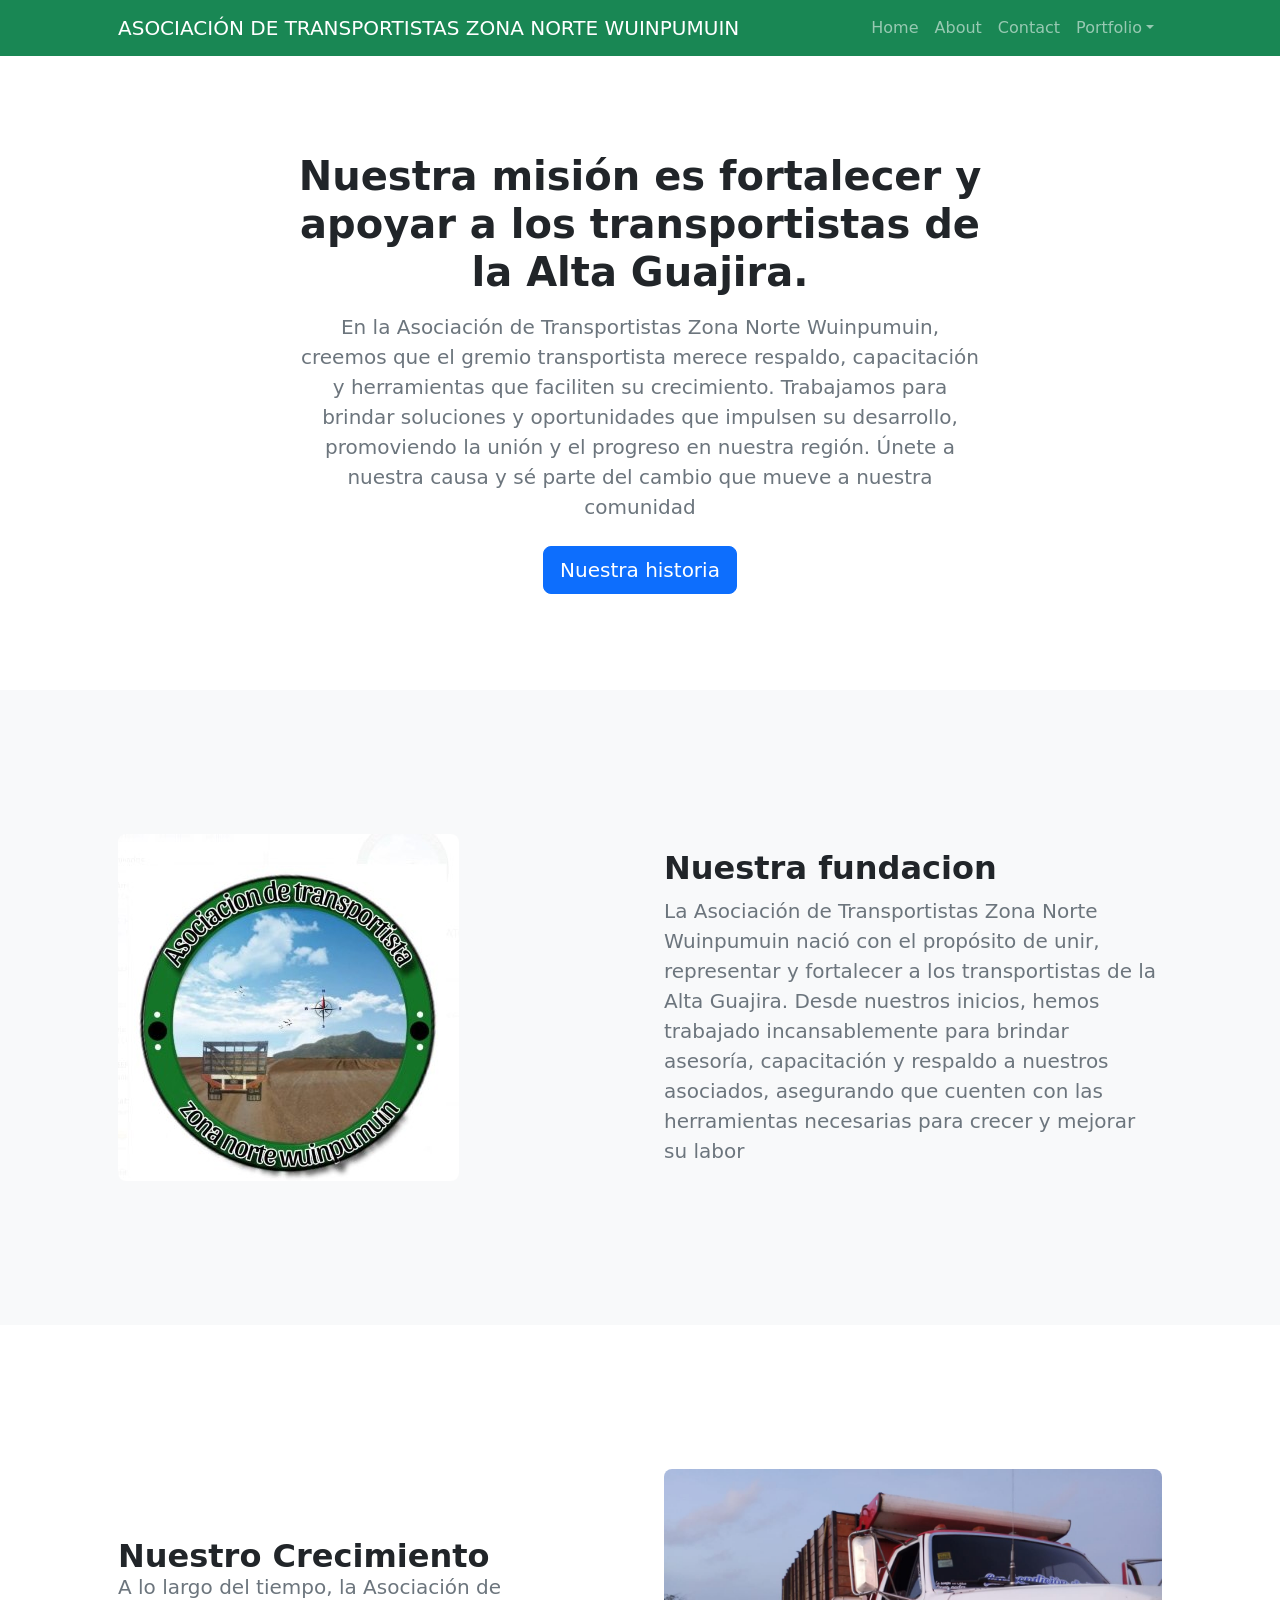
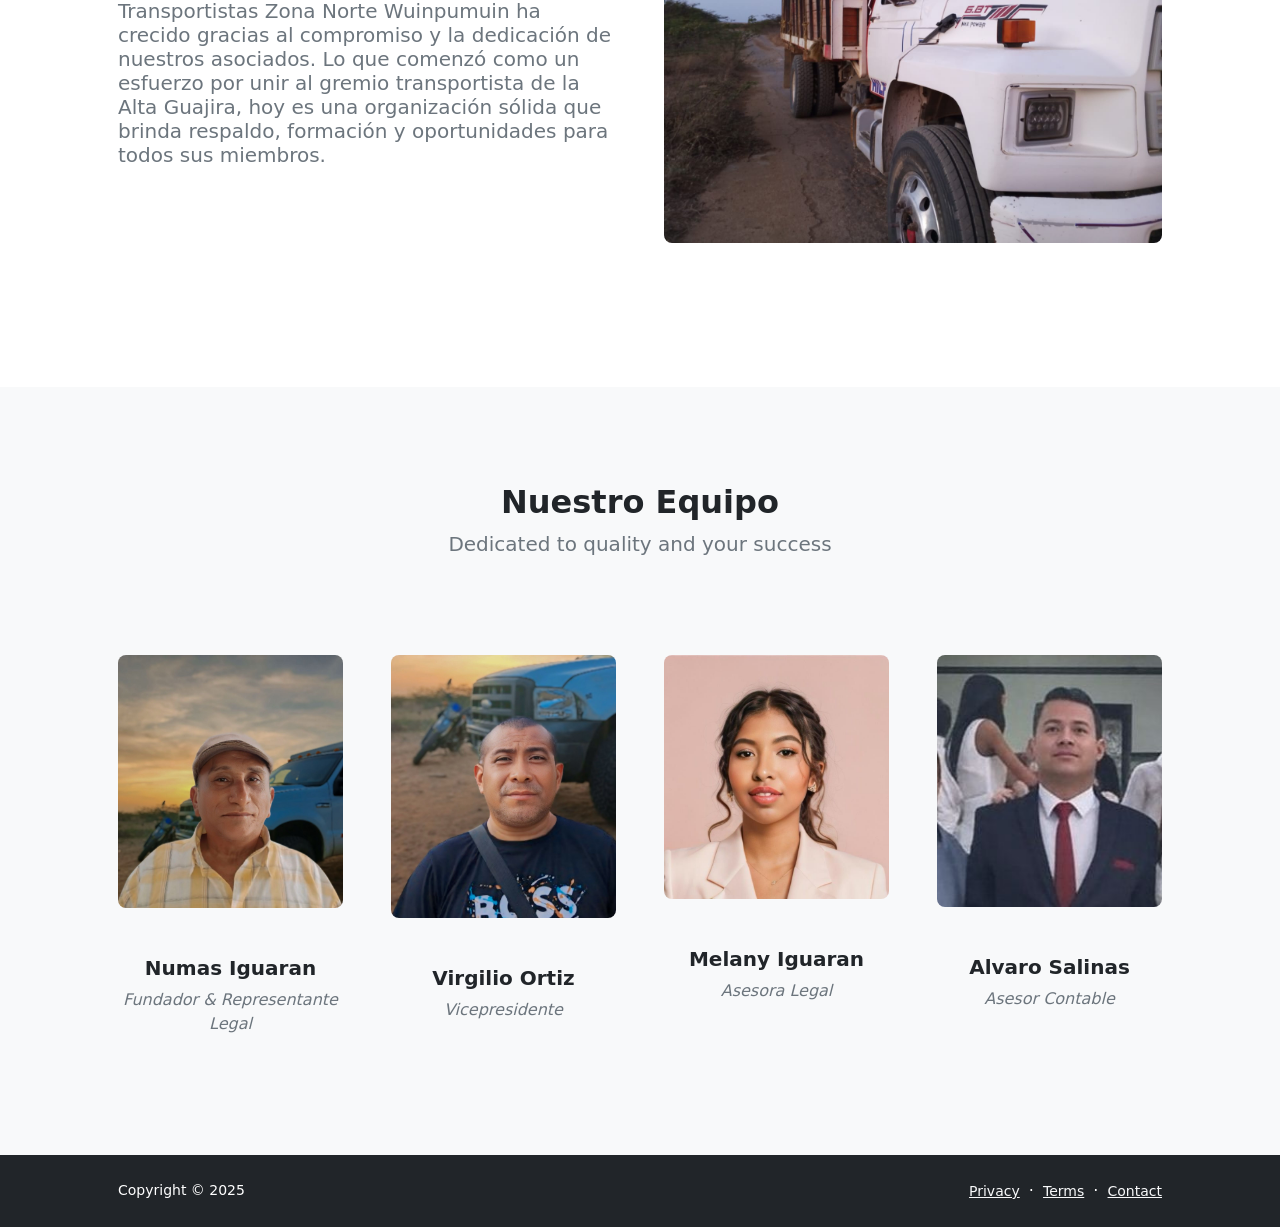
<file: about.html>
<!DOCTYPE html>
<html lang="en">
    <head>
        <meta charset="utf-8" />
        <meta name="viewport" content="width=device-width, initial-scale=1, shrink-to-fit=no" />
        <meta name="description" content="" />
        <meta name="author" content="" />
        <title>ASOCIACIÓN DE TRANSPORTISTAS ZONA NORTE WUINPUMUIN</title>
        <!-- Favicon-->
        <link rel="icon" type="image/x-icon" href="assets/favicon.ico" />
        <!-- Bootstrap icons-->
        <link href="https://cdn.jsdelivr.net/npm/bootstrap-icons@1.5.0/font/bootstrap-icons.css" rel="stylesheet" />
        <!-- Core theme CSS (includes Bootstrap)-->
        <link href="css/styles.css" rel="stylesheet" />
    </head>
    <body class="d-flex flex-column">
        <main class="flex-shrink-0">
            <!-- Navigation-->
            <nav class="navbar navbar-expand-lg navbar-dark bg-success">
                <div class="container px-5">
                    <a class="navbar-brand" href="index.html">ASOCIACIÓN DE TRANSPORTISTAS ZONA NORTE WUINPUMUIN</a>
                    <button class="navbar-toggler" type="button" data-bs-toggle="collapse" data-bs-target="#navbarSupportedContent" aria-controls="navbarSupportedContent" aria-expanded="false" aria-label="Toggle navigation"><span class="navbar-toggler-icon"></span></button>
                    <div class="collapse navbar-collapse" id="navbarSupportedContent">
                        <ul class="navbar-nav ms-auto mb-2 mb-lg-0">
                            <li class="nav-item"><a class="nav-link" href="index.html">Home</a></li>
                            <li class="nav-item"><a class="nav-link" href="about.html">About</a></li>
                            <li class="nav-item"><a class="nav-link" href="contact.html">Contact</a></li>
                            
                            
                            <li class="nav-item dropdown">
                                <a class="nav-link dropdown-toggle" id="navbarDropdownPortfolio" href="#" role="button" data-bs-toggle="dropdown" aria-expanded="false">Portfolio</a>
                                <ul class="dropdown-menu dropdown-menu-end" aria-labelledby="navbarDropdownPortfolio">
                                    <li><a class="dropdown-item" href="portfolio-overview.html">Nuestros recorridos</a></li>
                                    
                                </ul>
                            </li>
                        </ul>
                    </div>
                </div>
            </nav>
            <!-- Header-->
            <header class="py-5">
                <div class="container px-5">
                    <div class="row justify-content-center">
                        <div class="col-lg-8 col-xxl-6">
                            <div class="text-center my-5">
                                <h1 class="fw-bolder mb-3">Nuestra misión es fortalecer y apoyar a los transportistas de la Alta Guajira.</h1>
                                <p class="lead fw-normal text-muted mb-4">En la Asociación de Transportistas Zona Norte Wuinpumuin, creemos que el gremio transportista merece respaldo, capacitación y herramientas que faciliten su crecimiento. Trabajamos para brindar soluciones y oportunidades que impulsen su desarrollo, promoviendo la unión y el progreso en nuestra región.
                                    Únete a nuestra causa y sé parte del cambio que mueve a nuestra comunidad</p>
                                <a class="btn btn-primary btn-lg" href="#scroll-target">Nuestra historia</a>
                            </div>
                        </div>
                    </div>
                </div>
            </header>
            <!-- About section one-->
            <section class="py-5 bg-light" id="scroll-target">
                <div class="container px-5 my-5">
                    <div class="row gx-5 align-items-center">
                        <div class="col-lg-6"><img class="img-fluid rounded-3 my-5" src="logo.jpg" alt="Logo" /></div>
                        <div class="col-lg-6">
                            <h2 class="fw-bolder">Nuestra fundacion</h2>
                            <p class="lead fw-normal text-muted mb-0">La Asociación de Transportistas Zona Norte Wuinpumuin nació con el propósito de unir, representar y fortalecer a los transportistas de la Alta Guajira. Desde nuestros inicios, hemos trabajado incansablemente para brindar asesoría, capacitación y respaldo a nuestros asociados, asegurando que cuenten con las herramientas necesarias para crecer y mejorar su labor</p>
                        </div>
                    </div>
                </div>
            </section>
            <!-- About section two-->
            <section class="py-5">
                <div class="container px-5 my-5">
                    <div class="row gx-5 align-items-center">
                        <div class="col-lg-6 order-first order-lg-last"><img class="img-fluid rounded-3 my-5" src="crecimiento.jpeg" alt="crecimiento" /></div>
                        <div class="col-lg-6">
                            <h2 class="fw-bolder">Nuestro Crecimiento
                            <p class="lead fw-normal text-muted mb-0">A lo largo del tiempo, la Asociación de Transportistas Zona Norte Wuinpumuin ha crecido gracias al compromiso y la dedicación de nuestros asociados. Lo que comenzó como un esfuerzo por unir al gremio transportista de la Alta Guajira, hoy es una organización sólida que brinda respaldo, formación y oportunidades para todos sus miembros.</p>
                        </div>
                    </div>
                </div>
            </section>
            <!-- Team members section-->
            <section class="py-5 bg-light">
                <div class="container px-5 my-5">
                    <div class="text-center">
                        <h2 class="fw-bolder">Nuestro Equipo</h2>
                        <p class="lead fw-normal text-muted mb-5">Dedicated to quality and your success</p>
                    </div>
                    <div class="row gx-5 row-cols-1 row-cols-sm-2 row-cols-xl-4 justify-content-center">
                        <div class="col mb-5 mb-5 mb-xl-0">
                            <div class="text-center">
                                <img class="img-fluid rounded-3 my-5" src="numa.jpeg" alt="vsss" />
                                <h5 class="fw-bolder">Numas Iguaran</h5>
                                <div class="fst-italic text-muted">Fundador &amp; Representante Legal</div>
                            </div>
                        </div>
                        <div class="col mb-5 mb-5 mb-xl-0">
                            <div class="text-center">
                                <img class="img-fluid rounded-3 my-5" src="virgilio.jpeg" alt="vqw" />
                                <h5 class="fw-bolder">Virgilio Ortiz </h5>
                                <div class="fst-italic text-muted">Vicepresidente</div>
                            </div>
                        </div>
                        <div class="col mb-5 mb-5 mb-sm-0">
                            <div class="text-center">
                                <img class="img-fluid rounded-3 my-5" src="melany2.jpeg" alt="v" />
                                <h5 class="fw-bolder">Melany Iguaran</h5>
                                <div class="fst-italic text-muted">Asesora Legal</div>
                            </div>
                        </div>
                        <div class="col mb-5">
                            <div class="text-center">
                                <img class="img-fluid rounded-3 my-5" src="alvaro.jpeg" alt="vw" />
                                <h5 class="fw-bolder">Alvaro Salinas</h5>
                                <div class="fst-italic text-muted">Asesor Contable</div>
                            </div>
                        </div>
                    </div>
                </div>
            </section>
        </main>
        <!-- Footer-->
        <footer class="bg-dark py-4 mt-auto">
            <div class="container px-5">
                <div class="row align-items-center justify-content-between flex-column flex-sm-row">
                    <div class="col-auto"><div class="small m-0 text-white">Copyright &copy; 2025</div></div>
                    <div class="col-auto">
                        <a class="link-light small" href="#!">Privacy</a>
                        <span class="text-white mx-1">&middot;</span>
                        <a class="link-light small" href="#!">Terms</a>
                        <span class="text-white mx-1">&middot;</span>
                        <a class="link-light small" href="#!">Contact</a>
                    </div>
                </div>
            </div>
        </footer>
        <!-- Bootstrap core JS-->
        <script src="https://cdn.jsdelivr.net/npm/bootstrap@5.2.3/dist/js/bootstrap.bundle.min.js"></script>
        <!-- Core theme JS-->
        <script src="js/scripts.js"></script>
    </body>
</html>
</file>
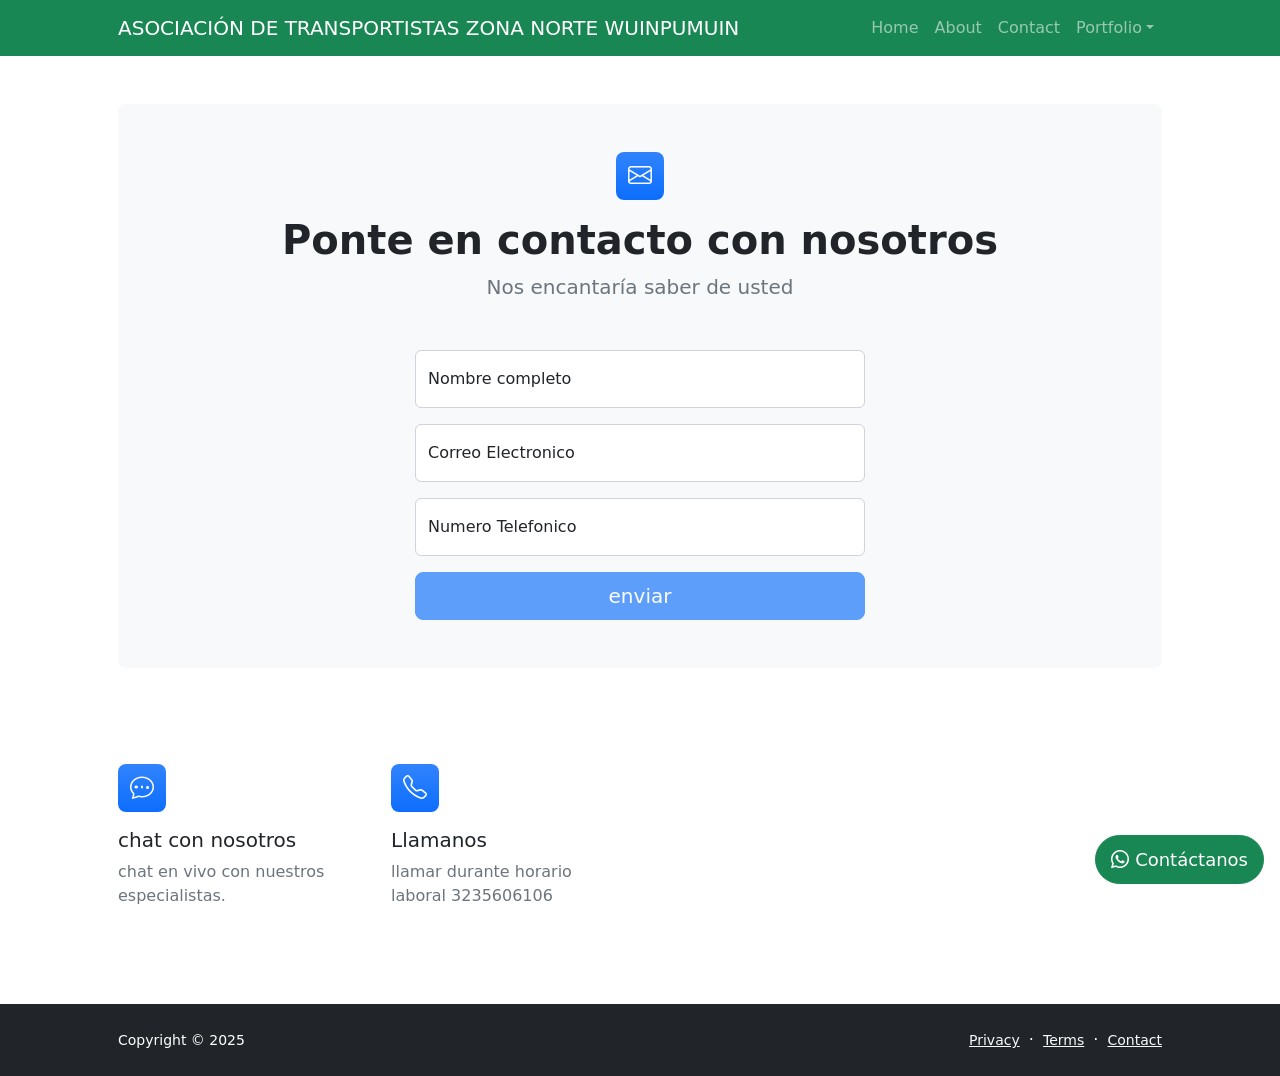
<file: contact.html>
<!DOCTYPE html>
<html lang="en">
    <head>
        <meta charset="utf-8" />
        <meta name="viewport" content="width=device-width, initial-scale=1, shrink-to-fit=no" />
        <meta name="description" content="" />
        <meta name="author" content="" />
        <title>ASOCIACIÓN DE TRANSPORTISTAS ZONA NORTE WUINPUMUIN</title>
        <!-- Favicon-->
        <link rel="icon" type="image/x-icon" href="assets/favicon.ico" />
        <!-- Bootstrap icons-->
        <link href="https://cdn.jsdelivr.net/npm/bootstrap-icons@1.5.0/font/bootstrap-icons.css" rel="stylesheet" />
        <!-- Core theme CSS (includes Bootstrap)-->
        <link href="css/styles.css" rel="stylesheet" />
    </head>
    <body class="d-flex flex-column">
    
        <main class="flex-shrink-0">
            <!-- Navigation-->
            <nav class="navbar navbar-expand-lg navbar-dark bg-success">
                <div class="container px-5">
                    <a class="navbar-brand" href="index.html">ASOCIACIÓN DE TRANSPORTISTAS ZONA NORTE WUINPUMUIN</a>
                    <button class="navbar-toggler" type="button" data-bs-toggle="collapse" data-bs-target="#navbarSupportedContent" aria-controls="navbarSupportedContent" aria-expanded="false" aria-label="Toggle navigation"><span class="navbar-toggler-icon"></span></button>
                    <div class="collapse navbar-collapse" id="navbarSupportedContent">
                        <ul class="navbar-nav ms-auto mb-2 mb-lg-0">
                            <li class="nav-item"><a class="nav-link" href="index.html">Home</a></li>
                            <li class="nav-item"><a class="nav-link" href="about.html">About</a></li>
                            <li class="nav-item"><a class="nav-link" href="contact.html">Contact</a></li>
                            
                            
                            <li class="nav-item dropdown">
                                <a class="nav-link dropdown-toggle" id="navbarDropdownPortfolio" href="#" role="button" data-bs-toggle="dropdown" aria-expanded="false">Portfolio</a>
                                <ul class="dropdown-menu dropdown-menu-end" aria-labelledby="navbarDropdownPortfolio">
                                    <li><a class="dropdown-item" href="portfolio-overview.html">Nuestros recorridos</a></li>
                                    
                                </ul>
                            </li>
                        </ul>
                    </div>
                </div>
            </nav>
            <!-- Page content-->
            <section class="py-5">
                <div class="container px-5">
                    <!-- Contact form-->
                    <div class="bg-light rounded-3 py-5 px-4 px-md-5 mb-5">
                        <div class="text-center mb-5">
                            <div class="feature bg-primary bg-gradient text-white rounded-3 mb-3"><i class="bi bi-envelope"></i></div>
                            <h1 class="fw-bolder">Ponte en contacto con nosotros</h1>
                            <p class="lead fw-normal text-muted mb-0">Nos encantaría saber de usted</p>
                        </div>
                        <div class="row gx-5 justify-content-center">
                            <div class="col-lg-8 col-xl-6">
                                <!-- * * * * * * * * * * * * * * *-->
                                <!-- * * SB Forms Contact Form * *-->
                                <!-- * * * * * * * * * * * * * * *-->
                                <!-- This form is pre-integrated with SB Forms.-->
                                <!-- To make this form functional, sign up at-->
                                <!-- https://startbootstrap.com/solution/contact-forms-->
                                <!-- to get an API token!-->
                                <form id="contactForm" data-sb-form-api-token="API_TOKEN">
                                    <!-- Name input-->
                                    <div class="form-floating mb-3">
                                        <input class="form-control" id="name" type="text" placeholder="Enter your name..." data-sb-validations="required" />
                                        <label for="name">Nombre completo</label>
                                        <div class="invalid-feedback" data-sb-feedback="name:required">A name is required.</div>
                                    </div>
                                    <!-- Email address input-->
                                    <div class="form-floating mb-3">
                                        <input class="form-control" id="email" type="email" placeholder="name@example.com" data-sb-validations="required,email" />
                                        <label for="email">Correo Electronico</label>
                                        <div class="invalid-feedback" data-sb-feedback="email:required">An email is required.</div>
                                        <div class="invalid-feedback" data-sb-feedback="email:email">Email is not valid.</div>
                                    </div>
                                    <!-- Phone number input-->
                                    <div class="form-floating mb-3">
                                        <input class="form-control" id="phone" type="tel" placeholder="(123) 456-7890" data-sb-validations="required" />
                                        <label for="phone">Numero Telefonico</label>
                                        <div class="invalid-feedback" data-sb-feedback="phone:required">A phone number is required.</div>
                                    </div>
                                    <!-- Message input-->
                                    
                                    <!-- Submit success message-->
                                    <!---->
                                    <!-- This is what your users will see when the form-->
                                    <!-- has successfully submitted-->
                                    <div class="d-none" id="submitSuccessMessage">
                                        <div class="text-center mb-3">
                                            <div class="fw-bolder">Form submission successful!</div>
                                            To activate this form, sign up at
                                            <br />
                                            <a href="https://startbootstrap.com/solution/contact-forms">https://startbootstrap.com/solution/contact-forms</a>
                                        </div>
                                    </div>
                                    <!-- Submit error message-->
                                    <!---->
                                    <!-- This is what your users will see when there is-->
                                    <!-- an error submitting the form-->
                                    <div class="d-none" id="submitErrorMessage"><div class="text-center text-danger mb-3">Error sending message!</div></div>
                                    <!-- Submit Button-->
                                    <div class="d-grid"><button class="btn btn-primary btn-lg disabled" id="submitButton" type="submit">enviar</button></div>
                                </form>
                            </div>
                        </div>
                    </div>
                    <!-- Contact cards-->
                    <div class="row gx-5 row-cols-2 row-cols-lg-4 py-5">
                        <div class="col">
                            <div class="feature bg-primary bg-gradient text-white rounded-3 mb-3"><i class="bi bi-chat-dots"></i></div>
                            <div class="h5 mb-2">chat con nosotros</div>
                            <p class="text-muted mb-0">chat en vivo con nuestros especialistas.</p>
                        </div>
                        
                        
                        <div class="col">
                            <div class="feature bg-primary bg-gradient text-white rounded-3 mb-3"><i class="bi bi-telephone"></i></div>
                            <div class="h5">Llamanos</div>
                            <p class="text-muted mb-0">llamar durante horario laboral 3235606106</p>
                        </div>
                    </div>
                </div>
            </section>
        </main>
        <button id="whatsappBtn" class="btn btn-success position-fixed bottom-0 end-0 m-3">
            <i class="bi bi-whatsapp"></i> Contáctanos
        </button>
        <!-- Footer-->
        <footer class="bg-dark py-4 mt-auto">
            <div class="container px-5">
                <div class="row align-items-center justify-content-between flex-column flex-sm-row">
                    <div class="col-auto"><div class="small m-0 text-white">Copyright &copy; 2025</div></div>
                    <div class="col-auto">
                        <a class="link-light small" href="#!">Privacy</a>
                        <span class="text-white mx-1">&middot;</span>
                        <a class="link-light small" href="#!">Terms</a>
                        <span class="text-white mx-1">&middot;</span>
                        <a class="link-light small" href="#!">Contact</a>
                    </div>
                </div>
            </div>
        
        </footer>
        <!-- Bootstrap core JS-->
        <script src="https://cdn.jsdelivr.net/npm/bootstrap@5.2.3/dist/js/bootstrap.bundle.min.js"></script>
        <!-- Core theme JS-->
        <script src="js/scripts.js"></script>
        <!-- * * * * * * * * * * * * * * * * * * * * * * * * * * * * * * * * * * * * * * * *-->
        <!-- * *                               SB Forms JS                               * *-->
        <!-- * * Activate your form at https://startbootstrap.com/solution/contact-forms * *-->
        <!-- * * * * * * * * * * * * * * * * * * * * * * * * * * * * * * * * * * * * * * * *-->
        
        <script src="https://cdn.startbootstrap.com/sb-forms-latest.js"></script>
        <script src="js/scripts.js"></script>
    </body>
</html>
</file>
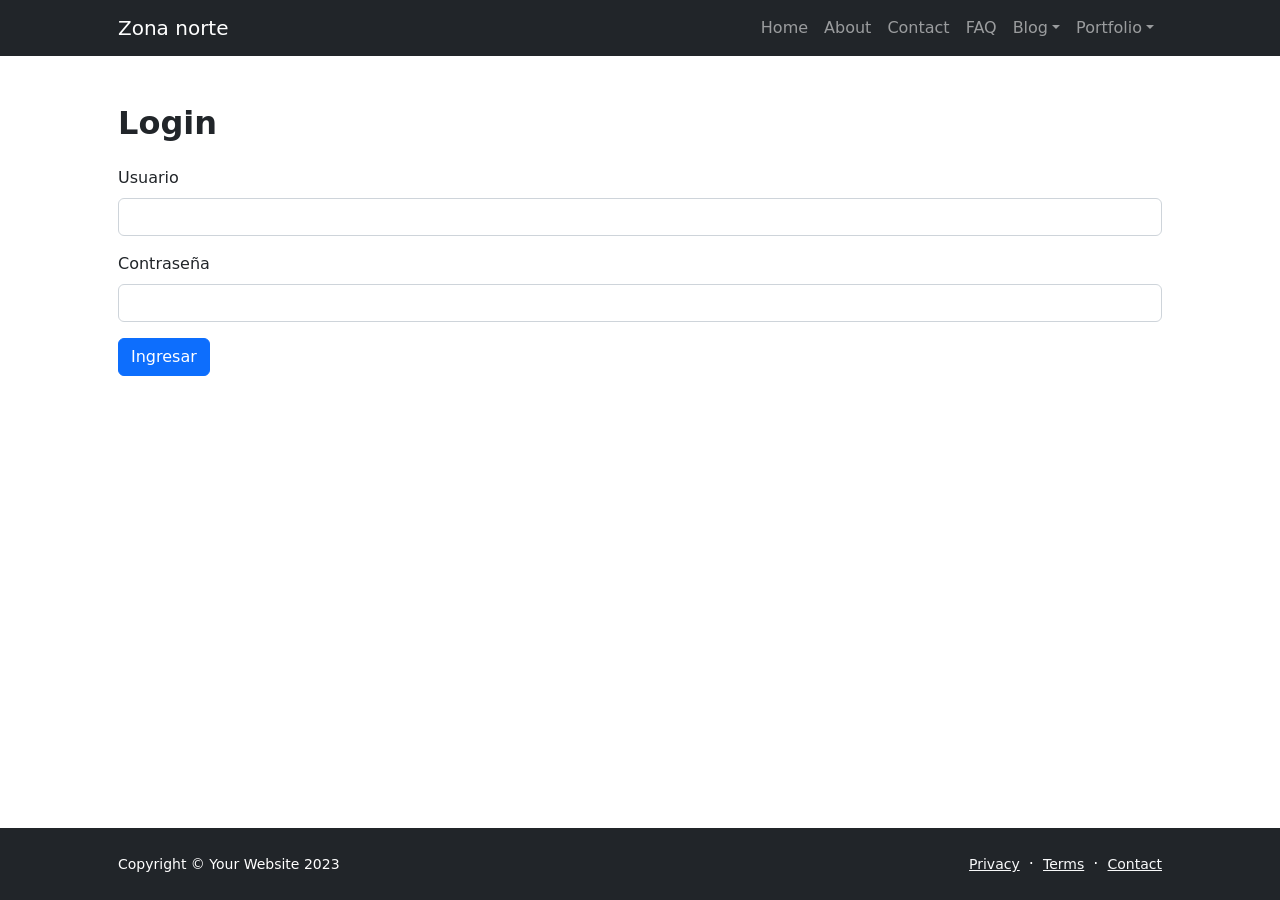
<file: login.html>
<!DOCTYPE html>
<html lang="en">
    <head>
        <meta charset="utf-8" />
        <meta name="viewport" content="width=device-width, initial-scale=1, shrink-to-fit=no" />
        <meta name="description" content="" />
        <meta name="author" content="" />
        <title>Modern Business - Start Bootstrap Template</title>
        <!-- Favicon-->
        <link rel="icon" type="image/x-icon" href="assets/favicon.ico" />
        <!-- Bootstrap icons-->
        <link href="https://cdn.jsdelivr.net/npm/bootstrap-icons@1.5.0/font/bootstrap-icons.css" rel="stylesheet" />
        <!-- Core theme CSS (includes Bootstrap)-->
        <link href="css/styles.css" rel="stylesheet" />
    </head>
    <body class="d-flex flex-column h-100">
        <main class="flex-shrink-0">
            <!-- Navigation-->
            <nav class="navbar navbar-expand-lg navbar-dark bg-dark">
                <div class="container px-5">
                    <a class="navbar-brand" href="index.html">Zona norte</a>
                    <button class="navbar-toggler" type="button" data-bs-toggle="collapse" data-bs-target="#navbarSupportedContent" aria-controls="navbarSupportedContent" aria-expanded="false" aria-label="Toggle navigation"><span class="navbar-toggler-icon"></span></button>
                    <div class="collapse navbar-collapse" id="navbarSupportedContent">
                        <ul class="navbar-nav ms-auto mb-2 mb-lg-0">
                            <li class="nav-item"><a class="nav-link" href="index.html">Home</a></li>
                            <li class="nav-item"><a class="nav-link" href="about.html">About</a></li>
                            <li class="nav-item"><a class="nav-link" href="contact.html">Contact</a></li>
                            <li class="nav-item"><a class="nav-link" href="faq.html">FAQ</a></li>
                            <li class="nav-item dropdown">
                                <a class="nav-link dropdown-toggle" id="navbarDropdownBlog" href="#" role="button" data-bs-toggle="dropdown" aria-expanded="false">Blog</a>
                                <ul class="dropdown-menu dropdown-menu-end" aria-labelledby="navbarDropdownBlog">
                                    <li><a class="dropdown-item" href="blog-home.html">Blog Home</a></li>
                                    <li><a class="dropdown-item" href="blog-post.html">Blog Post</a></li>
                                </ul>
                            </li>
                            <li class="nav-item dropdown">
                                <a class="nav-link dropdown-toggle" id="navbarDropdownPortfolio" href="#" role="button" data-bs-toggle="dropdown" aria-expanded="false">Portfolio</a>
                                <ul class="dropdown-menu dropdown-menu-end" aria-labelledby="navbarDropdownPortfolio">
                                    <li><a class="dropdown-item" href="portfolio-overview.html">Portfolio Overview</a></li>
                                    <li><a class="dropdown-item" href="portfolio-item.html">Portfolio Item</a></li>
                                </ul>
                            </li>
                        </ul>
                    </div>
                </div>
            </nav>
            
        </main>
        <section class="py-5">
            <div class="container px-5">
                <h2 class="fw-bolder mb-4">Login</h2>
                <form action="login.php" method="post">
                    <div class="mb-3">
                        <label for="username" class="form-label">Usuario</label>
                        <input type="text" class="form-control" id="username" name="username" required />
                    </div>
                    <div class="mb-3">
                        <label for="password" class="form-label">Contraseña</label>
                        <input type="password" class="form-control" id="password" name="password" required />
                    </div>
                    <button type="submit" class="btn btn-primary">Ingresar</button>
                </form>
            </div>
        </section>
        <!-- Footer-->
        <footer class="bg-dark py-4 mt-auto">
            <div class="container px-5">
                <div class="row align-items-center justify-content-between flex-column flex-sm-row">
                    <div class="col-auto"><div class="small m-0 text-white">Copyright &copy; Your Website 2023</div></div>
                    <div class="col-auto">
                        <a class="link-light small" href="#!">Privacy</a>
                        <span class="text-white mx-1">&middot;</span>
                        <a class="link-light small" href="#!">Terms</a>
                        <span class="text-white mx-1">&middot;</span>
                        <a class="link-light small" href="#!">Contact</a>
                    </div>
                </div>
            </div>
        </footer>
        <!-- Bootstrap core JS-->
        <script src="https://cdn.jsdelivr.net/npm/bootstrap@5.2.3/dist/js/bootstrap.bundle.min.js"></script>
        <!-- Core theme JS-->
        <script src="js/scripts.js"></script>
    </body>
</html>
</file>
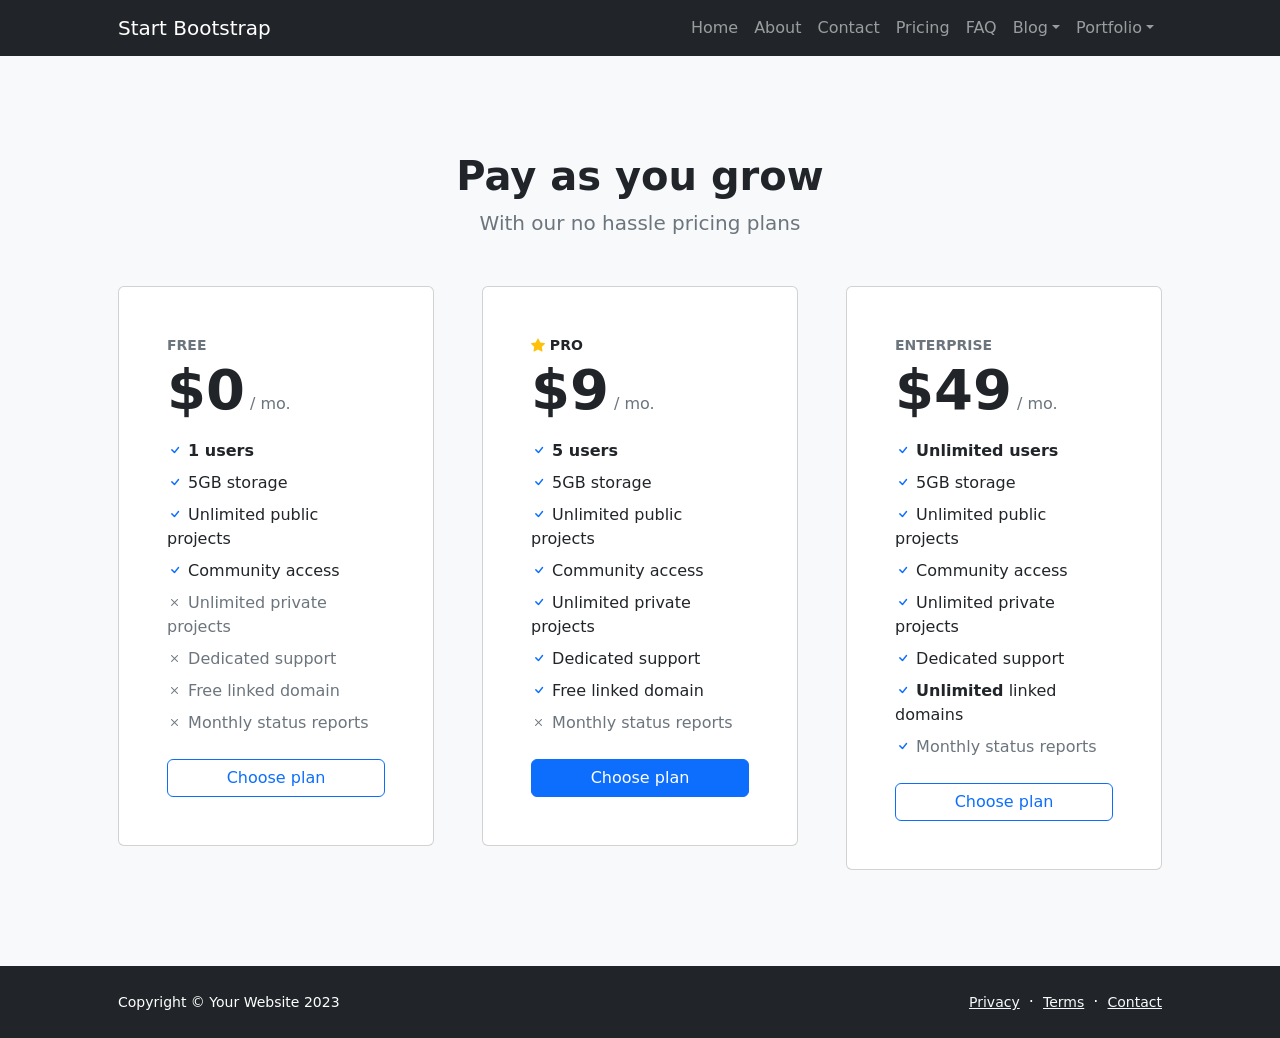
<file: pricing.html>
<!DOCTYPE html>
<html lang="en">
    <head>
        <meta charset="utf-8" />
        <meta name="viewport" content="width=device-width, initial-scale=1, shrink-to-fit=no" />
        <meta name="description" content="" />
        <meta name="author" content="" />
        <title>Modern Business - Start Bootstrap Template</title>
        <!-- Favicon-->
        <link rel="icon" type="image/x-icon" href="assets/favicon.ico" />
        <!-- Bootstrap icons-->
        <link href="https://cdn.jsdelivr.net/npm/bootstrap-icons@1.5.0/font/bootstrap-icons.css" rel="stylesheet" />
        <!-- Core theme CSS (includes Bootstrap)-->
        <link href="css/styles.css" rel="stylesheet" />
    </head>
    <body class="d-flex flex-column">
        <main class="flex-shrink-0">
            <!-- Navigation-->
            <nav class="navbar navbar-expand-lg navbar-dark bg-dark">
                <div class="container px-5">
                    <a class="navbar-brand" href="index.html">Start Bootstrap</a>
                    <button class="navbar-toggler" type="button" data-bs-toggle="collapse" data-bs-target="#navbarSupportedContent" aria-controls="navbarSupportedContent" aria-expanded="false" aria-label="Toggle navigation"><span class="navbar-toggler-icon"></span></button>
                    <div class="collapse navbar-collapse" id="navbarSupportedContent">
                        <ul class="navbar-nav ms-auto mb-2 mb-lg-0">
                            <li class="nav-item"><a class="nav-link" href="index.html">Home</a></li>
                            <li class="nav-item"><a class="nav-link" href="about.html">About</a></li>
                            <li class="nav-item"><a class="nav-link" href="contact.html">Contact</a></li>
                            <li class="nav-item"><a class="nav-link" href="pricing.html">Pricing</a></li>
                            <li class="nav-item"><a class="nav-link" href="faq.html">FAQ</a></li>
                            <li class="nav-item dropdown">
                                <a class="nav-link dropdown-toggle" id="navbarDropdownBlog" href="#" role="button" data-bs-toggle="dropdown" aria-expanded="false">Blog</a>
                                <ul class="dropdown-menu dropdown-menu-end" aria-labelledby="navbarDropdownBlog">
                                    <li><a class="dropdown-item" href="blog-home.html">Blog Home</a></li>
                                    <li><a class="dropdown-item" href="blog-post.html">Blog Post</a></li>
                                </ul>
                            </li>
                            <li class="nav-item dropdown">
                                <a class="nav-link dropdown-toggle" id="navbarDropdownPortfolio" href="#" role="button" data-bs-toggle="dropdown" aria-expanded="false">Portfolio</a>
                                <ul class="dropdown-menu dropdown-menu-end" aria-labelledby="navbarDropdownPortfolio">
                                    <li><a class="dropdown-item" href="portfolio-overview.html">Portfolio Overview</a></li>
                                    <li><a class="dropdown-item" href="portfolio-item.html">Portfolio Item</a></li>
                                </ul>
                            </li>
                        </ul>
                    </div>
                </div>
            </nav>
            <!-- Pricing section-->
            <section class="bg-light py-5">
                <div class="container px-5 my-5">
                    <div class="text-center mb-5">
                        <h1 class="fw-bolder">Pay as you grow</h1>
                        <p class="lead fw-normal text-muted mb-0">With our no hassle pricing plans</p>
                    </div>
                    <div class="row gx-5 justify-content-center">
                        <!-- Pricing card free-->
                        <div class="col-lg-6 col-xl-4">
                            <div class="card mb-5 mb-xl-0">
                                <div class="card-body p-5">
                                    <div class="small text-uppercase fw-bold text-muted">Free</div>
                                    <div class="mb-3">
                                        <span class="display-4 fw-bold">$0</span>
                                        <span class="text-muted">/ mo.</span>
                                    </div>
                                    <ul class="list-unstyled mb-4">
                                        <li class="mb-2">
                                            <i class="bi bi-check text-primary"></i>
                                            <strong>1 users</strong>
                                        </li>
                                        <li class="mb-2">
                                            <i class="bi bi-check text-primary"></i>
                                            5GB storage
                                        </li>
                                        <li class="mb-2">
                                            <i class="bi bi-check text-primary"></i>
                                            Unlimited public projects
                                        </li>
                                        <li class="mb-2">
                                            <i class="bi bi-check text-primary"></i>
                                            Community access
                                        </li>
                                        <li class="mb-2 text-muted">
                                            <i class="bi bi-x"></i>
                                            Unlimited private projects
                                        </li>
                                        <li class="mb-2 text-muted">
                                            <i class="bi bi-x"></i>
                                            Dedicated support
                                        </li>
                                        <li class="mb-2 text-muted">
                                            <i class="bi bi-x"></i>
                                            Free linked domain
                                        </li>
                                        <li class="text-muted">
                                            <i class="bi bi-x"></i>
                                            Monthly status reports
                                        </li>
                                    </ul>
                                    <div class="d-grid"><a class="btn btn-outline-primary" href="#!">Choose plan</a></div>
                                </div>
                            </div>
                        </div>
                        <!-- Pricing card pro-->
                        <div class="col-lg-6 col-xl-4">
                            <div class="card mb-5 mb-xl-0">
                                <div class="card-body p-5">
                                    <div class="small text-uppercase fw-bold">
                                        <i class="bi bi-star-fill text-warning"></i>
                                        Pro
                                    </div>
                                    <div class="mb-3">
                                        <span class="display-4 fw-bold">$9</span>
                                        <span class="text-muted">/ mo.</span>
                                    </div>
                                    <ul class="list-unstyled mb-4">
                                        <li class="mb-2">
                                            <i class="bi bi-check text-primary"></i>
                                            <strong>5 users</strong>
                                        </li>
                                        <li class="mb-2">
                                            <i class="bi bi-check text-primary"></i>
                                            5GB storage
                                        </li>
                                        <li class="mb-2">
                                            <i class="bi bi-check text-primary"></i>
                                            Unlimited public projects
                                        </li>
                                        <li class="mb-2">
                                            <i class="bi bi-check text-primary"></i>
                                            Community access
                                        </li>
                                        <li class="mb-2">
                                            <i class="bi bi-check text-primary"></i>
                                            Unlimited private projects
                                        </li>
                                        <li class="mb-2">
                                            <i class="bi bi-check text-primary"></i>
                                            Dedicated support
                                        </li>
                                        <li class="mb-2">
                                            <i class="bi bi-check text-primary"></i>
                                            Free linked domain
                                        </li>
                                        <li class="text-muted">
                                            <i class="bi bi-x"></i>
                                            Monthly status reports
                                        </li>
                                    </ul>
                                    <div class="d-grid"><a class="btn btn-primary" href="#!">Choose plan</a></div>
                                </div>
                            </div>
                        </div>
                        <!-- Pricing card enterprise-->
                        <div class="col-lg-6 col-xl-4">
                            <div class="card">
                                <div class="card-body p-5">
                                    <div class="small text-uppercase fw-bold text-muted">Enterprise</div>
                                    <div class="mb-3">
                                        <span class="display-4 fw-bold">$49</span>
                                        <span class="text-muted">/ mo.</span>
                                    </div>
                                    <ul class="list-unstyled mb-4">
                                        <li class="mb-2">
                                            <i class="bi bi-check text-primary"></i>
                                            <strong>Unlimited users</strong>
                                        </li>
                                        <li class="mb-2">
                                            <i class="bi bi-check text-primary"></i>
                                            5GB storage
                                        </li>
                                        <li class="mb-2">
                                            <i class="bi bi-check text-primary"></i>
                                            Unlimited public projects
                                        </li>
                                        <li class="mb-2">
                                            <i class="bi bi-check text-primary"></i>
                                            Community access
                                        </li>
                                        <li class="mb-2">
                                            <i class="bi bi-check text-primary"></i>
                                            Unlimited private projects
                                        </li>
                                        <li class="mb-2">
                                            <i class="bi bi-check text-primary"></i>
                                            Dedicated support
                                        </li>
                                        <li class="mb-2">
                                            <i class="bi bi-check text-primary"></i>
                                            <strong>Unlimited</strong>
                                            linked domains
                                        </li>
                                        <li class="text-muted">
                                            <i class="bi bi-check text-primary"></i>
                                            Monthly status reports
                                        </li>
                                    </ul>
                                    <div class="d-grid"><a class="btn btn-outline-primary" href="#!">Choose plan</a></div>
                                </div>
                            </div>
                        </div>
                    </div>
                </div>
            </section>
        </main>
        <!-- Footer-->
        <footer class="bg-dark py-4 mt-auto">
            <div class="container px-5">
                <div class="row align-items-center justify-content-between flex-column flex-sm-row">
                    <div class="col-auto"><div class="small m-0 text-white">Copyright &copy; Your Website 2023</div></div>
                    <div class="col-auto">
                        <a class="link-light small" href="#!">Privacy</a>
                        <span class="text-white mx-1">&middot;</span>
                        <a class="link-light small" href="#!">Terms</a>
                        <span class="text-white mx-1">&middot;</span>
                        <a class="link-light small" href="#!">Contact</a>
                    </div>
                </div>
            </div>
        </footer>
        <!-- Bootstrap core JS-->
        <script src="https://cdn.jsdelivr.net/npm/bootstrap@5.2.3/dist/js/bootstrap.bundle.min.js"></script>
        <!-- Core theme JS-->
        <script src="js/scripts.js"></script>
    </body>
</html>
</file>
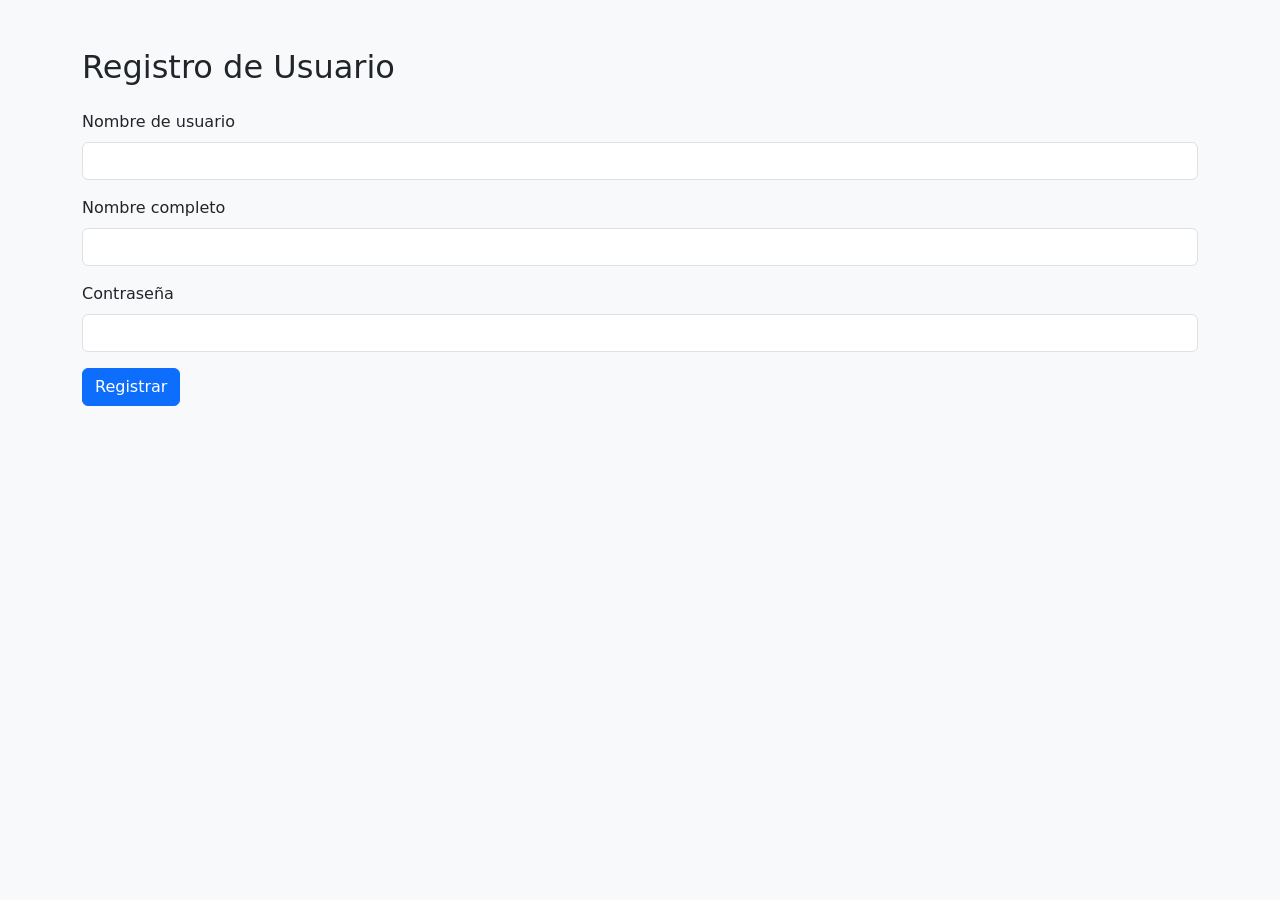
<file: register.html>
<!DOCTYPE html>
<html lang="es">
<head>
    <meta charset="UTF-8">
    <title>Registro de Usuario</title>
    <link href="https://cdn.jsdelivr.net/npm/bootstrap@5.2.3/dist/css/bootstrap.min.css" rel="stylesheet">
</head>
<body class="bg-light">
    <div class="container mt-5">
        <h2 class="mb-4">Registro de Usuario</h2>
        <form action="register.php" method="post">
            <div class="mb-3">
                <label for="username" class="form-label">Nombre de usuario</label>
                <input type="text" class="form-control" id="username" name="username" required>
            </div>
            <div class="mb-3">
                <label for="nombre" class="form-label">Nombre completo</label>
                <input type="text" class="form-control" id="nombre" name="nombre" required>
            </div>
            <div class="mb-3">
                <label for="password" class="form-label">Contraseña</label>
                <input type="password" class="form-control" id="password" name="password" required>
            </div>
            <button type="submit" class="btn btn-primary">Registrar</button>
        </form>
    </div>
</body>
</html>
</file>
